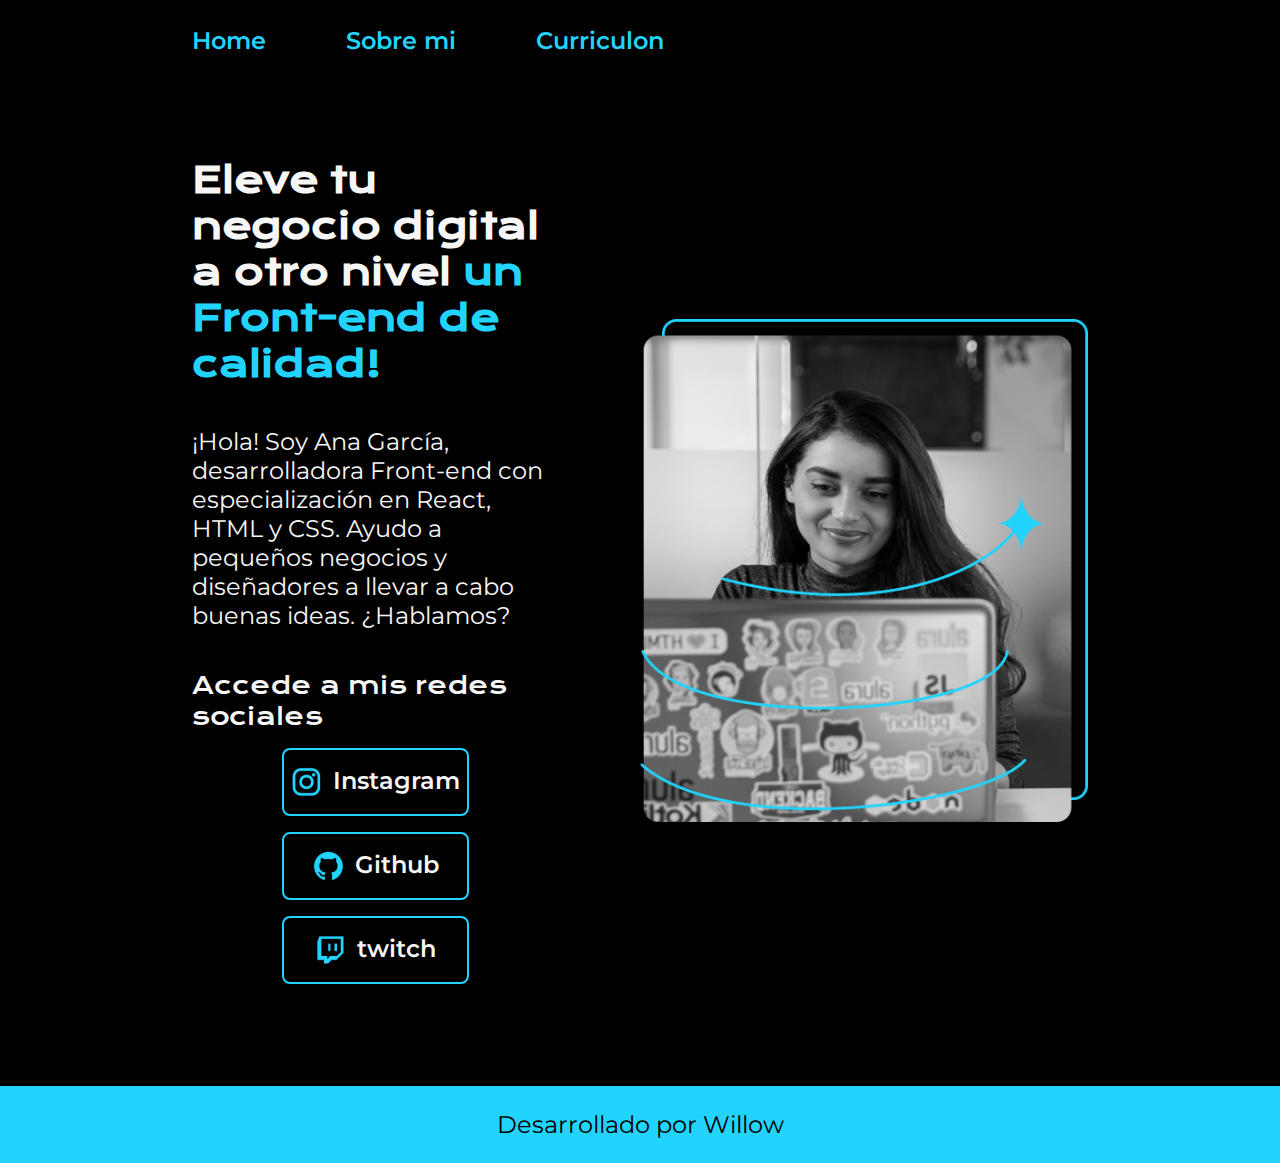
<file: index.html>
<!DOCTYPE html>
<html lang="es-col">
<head>
    <meta charset="UTF-8">
    <meta http-equiv="X-UA-Compatible" content="IE=edge">
    <meta name="viewport" content="width=device-width, initial-scale=1.0">
    <title>Portafolio</title>
    <link rel="stylesheet" href="./style/style.css">
</head>
<body>
    <header class="diseno_header">
        <nav class="header_menu">
            <a class="diseno_header_link" href="index.html">Home</a>
            <a class="diseno_header_link" href="about.html">Sobre mi</a>
            <a class="diseno_header_link" href="curriculon.html">Curriculon</a>
        </nav>
    </header>
    <main class="posicion">
        <section class="posicion__centrado">
           <h1 class="estilo_titulo">
            Eleve tu negocio digital a otro nivel <strong class="titulo-destacado">un 
            Front-end de calidad!</strong> </h1>
             <p class="estilo_parrafo">
                ¡Hola! Soy Ana García, desarrolladora Front-end con especialización
                en React, HTML y CSS. Ayudo a pequeños negocios y diseñadores a llevar 
                a cabo buenas ideas. ¿Hablamos?
             </p>
                <div class="enlaces">
                     <h2 class="estilo_subtitulo"> Accede a mis redes sociales</h2>
                     <a class="tamano_botones" href="https://www.instagram.com/">
                        <img src="./iconos/instagram.png">Instagram</a>
                     <a class="tamano_botones" href="https://github.com/">
                        <img src="./iconos/github.png">Github</a>
                     <a class="tamano_botones" href="https://www.twitch.tv/">
                        <img src="./iconos/twitch.png">twitch</a>
                </div>
        </section> 

     <img class="tamano_imagen" src="Imagem.png" alt="imagen de ana garcia trabajando"> 
            
    </main>
    <footer>
        <p class="diseno_footer">Desarrollado por Willow</p>
    </footer>    
</body>
</html>
</file>
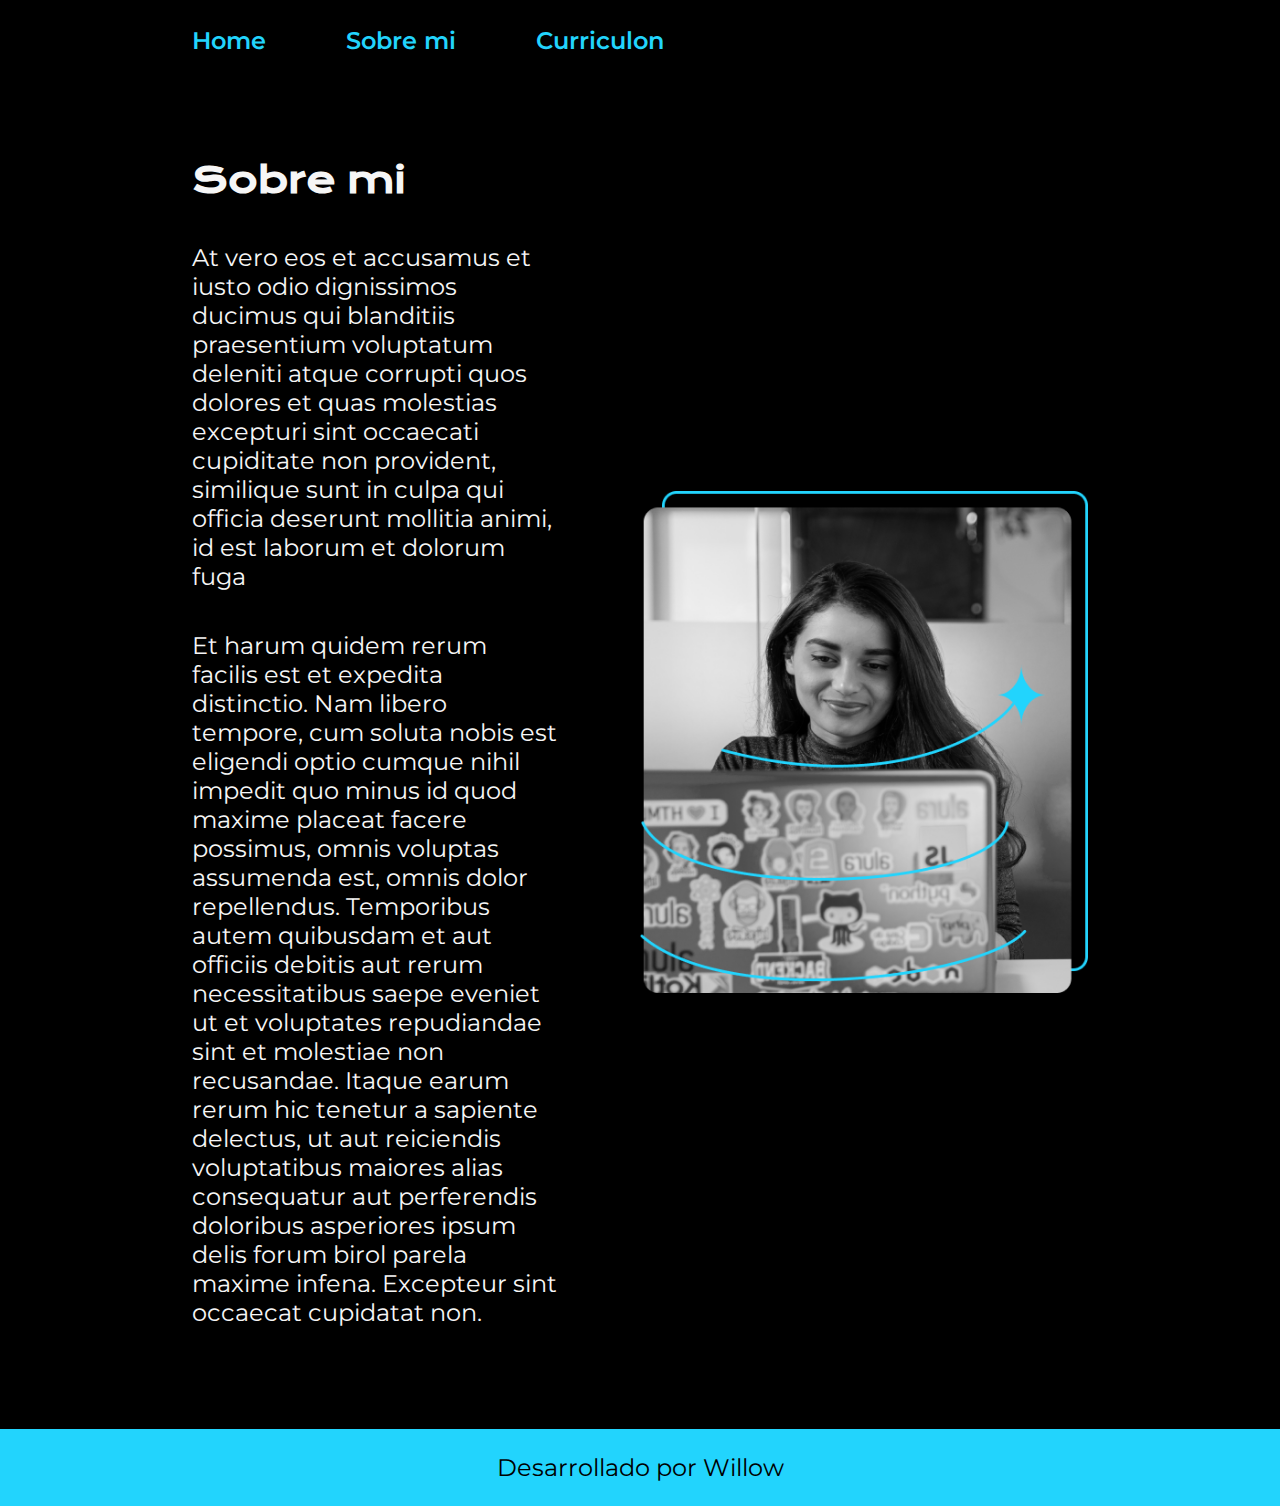
<file: about.html>
<!DOCTYPE html>
<html lang="es-col">
<head>
    <meta charset="UTF-8">
    <meta name="viewport" content="width=device-width, initial-scale=1.0">
    <title>About me</title>
    <link rel="stylesheet" href="./style/style.css";
</head>
<body>
    <header class="diseno_header">
        <nav class="header_menu">
            <a class="diseno_header_link" href="index.html">Home</a>
            <a class="diseno_header_link" href="about.html">Sobre mi</a>
            <a class="diseno_header_link" href="curriculon.html">Curriculon</a>
        </nav>
    </header>
    <main class="posicion">
        <section class="posicion__centrado">
        <h1 class="estilo_titulo">Sobre mi</h1>
            <p class="estilo_parrafo">At vero eos et accusamus et iusto odio dignissimos ducimus qui blanditiis praesentium voluptatum 
               deleniti atque corrupti quos dolores et quas molestias excepturi sint occaecati cupiditate non provident, similique sunt in culpa qui officia deserunt mollitia animi, id est laborum et dolorum fuga</p>
            <p class="estilo_parrafo">Et harum quidem rerum facilis est et expedita distinctio. Nam libero tempore, cum soluta nobis est 
               eligendi optio cumque nihil impedit quo minus id quod maxime placeat facere possimus, omnis voluptas 
               assumenda est, omnis dolor repellendus. Temporibus autem quibusdam et aut officiis debitis aut rerum 
               necessitatibus saepe eveniet ut et voluptates repudiandae sint et molestiae non recusandae. Itaque earum 
               rerum hic tenetur a sapiente delectus, ut aut reiciendis voluptatibus maiores alias consequatur aut 
               perferendis doloribus asperiores ipsum delis forum birol parela maxime infena. Excepteur sint occaecat 
               cupidatat non.</p>
        
        </section>
        <img class="tamano_imagen" src="Imagem.png" alt="imagen de ana garcia trabajando">
    </main>
    <footer>
        <p class="diseno_footer">Desarrollado por Willow</p>
    </footer> 
</body>
</html>
</file>
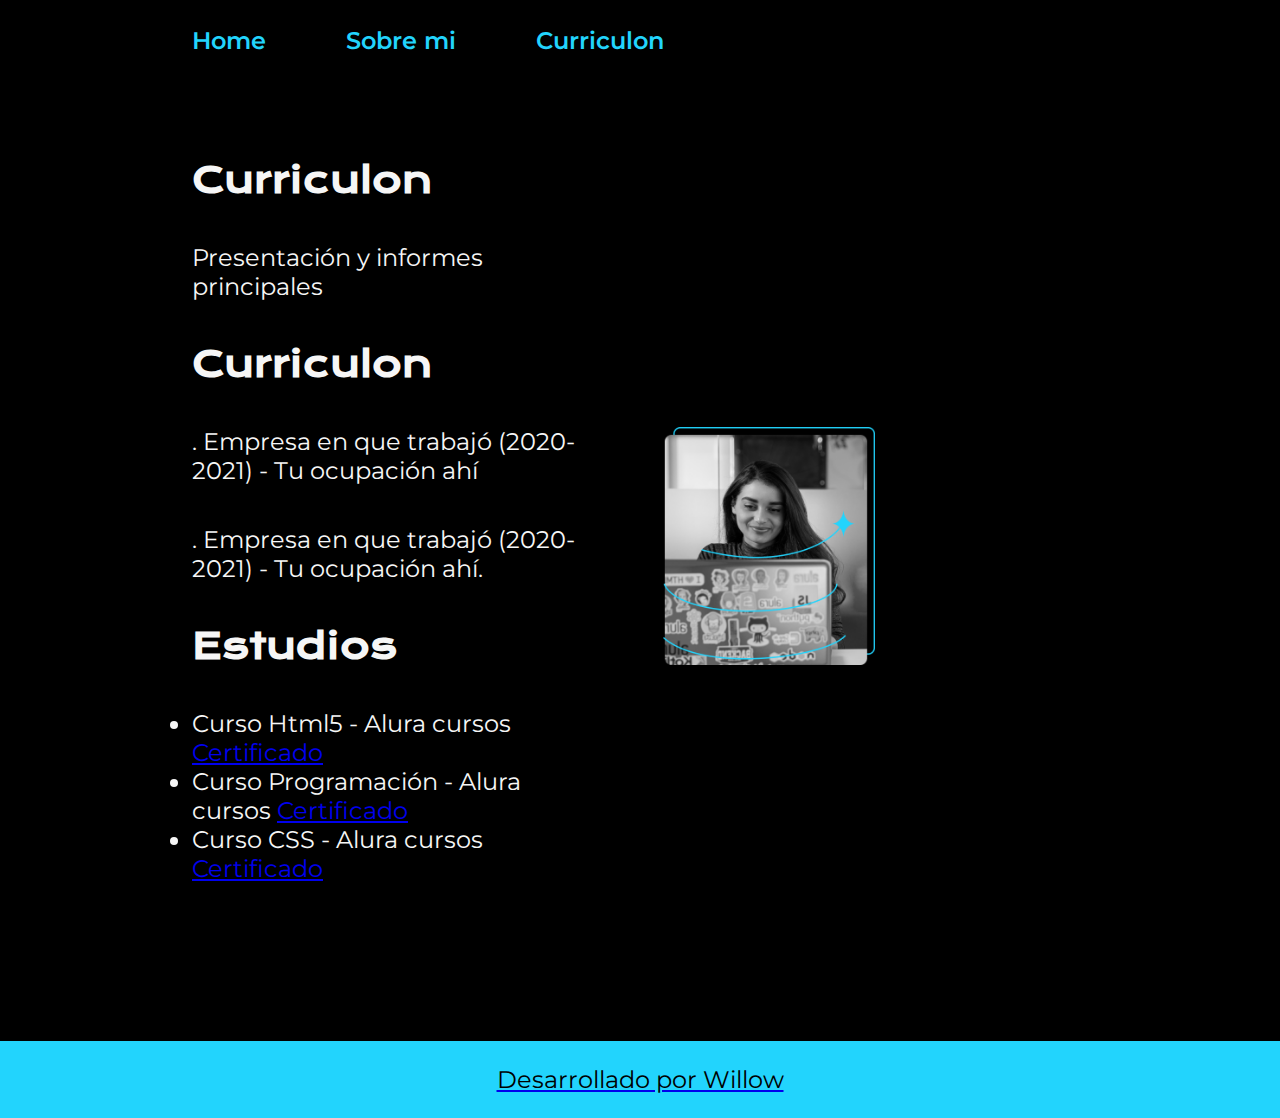
<file: curriculon.html>
<!DOCTYPE html>
<html lang="es-col">
<head>
    <meta charset="UTF-8">
    <meta name="viewport" content="width=device-width, initial-scale=1.0">
    <title>About me</title>
    <link rel="stylesheet" href="./style/style.css";
</head>
<body>
    <header class="diseno_header">
        <nav class="header_menu">
            <a class="diseno_header_link" href="index.html">Home</a>
            <a class="diseno_header_link" href="about.html">Sobre mi</a>
            <a class="diseno_header_link" href="curriculon.html">Curriculon</a>
        </nav>
    </header>
    <main class="posicion">
        <section class="posicion__centrado">
        <h1 class="estilo_titulo">Curriculon</h1>
            <p class="estilo_parrafo"> Presentación y informes principales</p>
        <h2 class="estilo_titulo">Curriculon</h2>    
            <p class="estilo_parrafo">. Empresa en que trabajó (2020-2021) - Tu 
                ocupación ahí</p>
            <p class="estilo_parrafo">. Empresa en que trabajó (2020-2021) - Tu 
                ocupación ahí.</p>
        <h3 class="estilo_titulo">Estudios</h3> 
            <div class="enlaces">   
                 <ul class="estilo_parrafo">
                     <li>Curso Html5 - Alura cursos <a href="Cert html5">Certificado</a> </li>
                     <li>Curso Programación - Alura cursos <a href="Cert Logica de programación">Certificado</a> </li>
                     <li>Curso CSS - Alura cursos <a href="Cert CSS">Certificado </li> 
                 </ul> 
            </div>
        </section>
        <img class="tamano_imagen" src="Imagem.png" alt="imagen de ana garcia trabajando">
    </main>
    <footer>
        <p class="diseno_footer">Desarrollado por Willow</p>
    </footer> 
</body>
</html>
</file>
<file: style/style.css>
@import url('https://fonts.googleapis.com/css2?family=Krona+One&family=Montserrat:ital,wght@0,100..900;1,100..900&display=swap');

:root{
    --color-primario: #000000;
    --coror-secundario: #f6f6f6;
    --color-terciario: #22d4fd;

    --font-monserrat: "Montserrat", sans-serif; 
    --font-krona: "Krona One", sans-serif;
}
* {
    padding:0;
    margin:0;
}

body {
    background-color: var(--color-primario);
    color: var(--coror-secundario);
    box-sizing: border-box;
}

.diseno_header{
    padding: 2% 0% 0% 15%;
}

.header_menu{
    display: flex;
    gap: 80px;
    
}

.diseno_header_link{
    font-family: var(--font-monserrat);
    font-size: 1.5rem;
    font-weight: 600;
    color: var(--color-terciario);
    text-decoration: none;
}

.posicion{
    display: flex;
    align-items: center;
    padding: 8% 15%;
    justify-content: space-between;
    gap: 82px;
}

.posicion__centrado{
    width: 50%;
    display: flex;
    flex-direction: column ;
    gap: 40px;
}
.titulo-destacado{
    color: var(--color-terciario);
}
.estilo_titulo{
    font-size: 2.25rem;
    font-family: var(--font-krona);
}

.estilo_parrafo{
    font-size: 1.5rem; 
    font-family: var(--font-monserrat); 
    
}

.estilo_subtitulo{
    font-family: var(--font-krona);
    font-size: 1.5rem;
    font-weight: 400;
}

.enlaces{
    display: flex;
    justify-content: space-between;
    flex-direction: column;
    align-items: center;
    gap: 16px;
    
}

.tamano_imagen{
    width: 50%;
}

.tamano_botones{
    width: 50%;
    font-size: 1.5rem; 
    font-family: var(--font-monserrat) ;
    font-weight: 600;
    text-align: center;
    padding: 16px 0;
    border-radius: 8px;
    text-decoration: none;
    color: var(--coror-secundario);
    border: 2px solid var(--color-terciario);
    display: flex;
    justify-content: center;
    gap: 10px;
}

.tamano_botones:hover{
    background-color: var(--color-primario);
}

.diseno_footer{
    
    background-color: var(--color-terciario);
    text-align: center;
    color: #000000;
    padding: 23.6px;
    font-family: var(--font-monserrat);
    font-size: 1.5rem;
    font-weight: 400;
   
}

@media (max-width: 1200px){

    .header{
        padding: 10%;
    }
    
    .header_menu{
        justify-content: center;
    }

    .posicion{
        flex-direction: column-reverse;
        padding: 5%;
    }
    
    .posicion__centrado{
        width: auto;
    }
}
</file>
